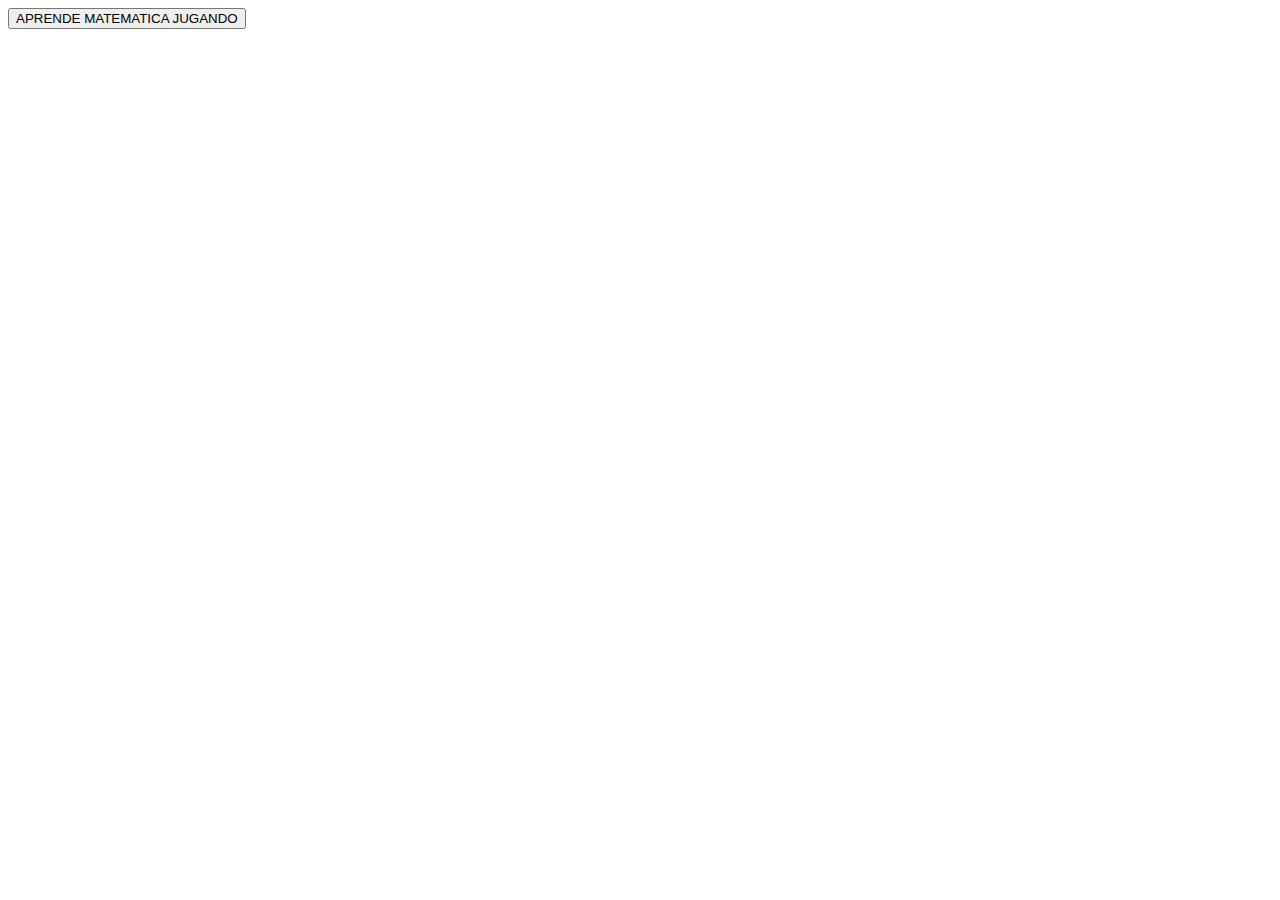
<file: index.html>
<!DOCTYPE html>
<html lang="es">
  <head>
    <title>Document</title>
  </head>
  <body>
    <Button onclick="window.location.href ='Components/menu.html';"
      >APRENDE MATEMATICA JUGANDO</Button
    >
  </body>
</html>
</file>
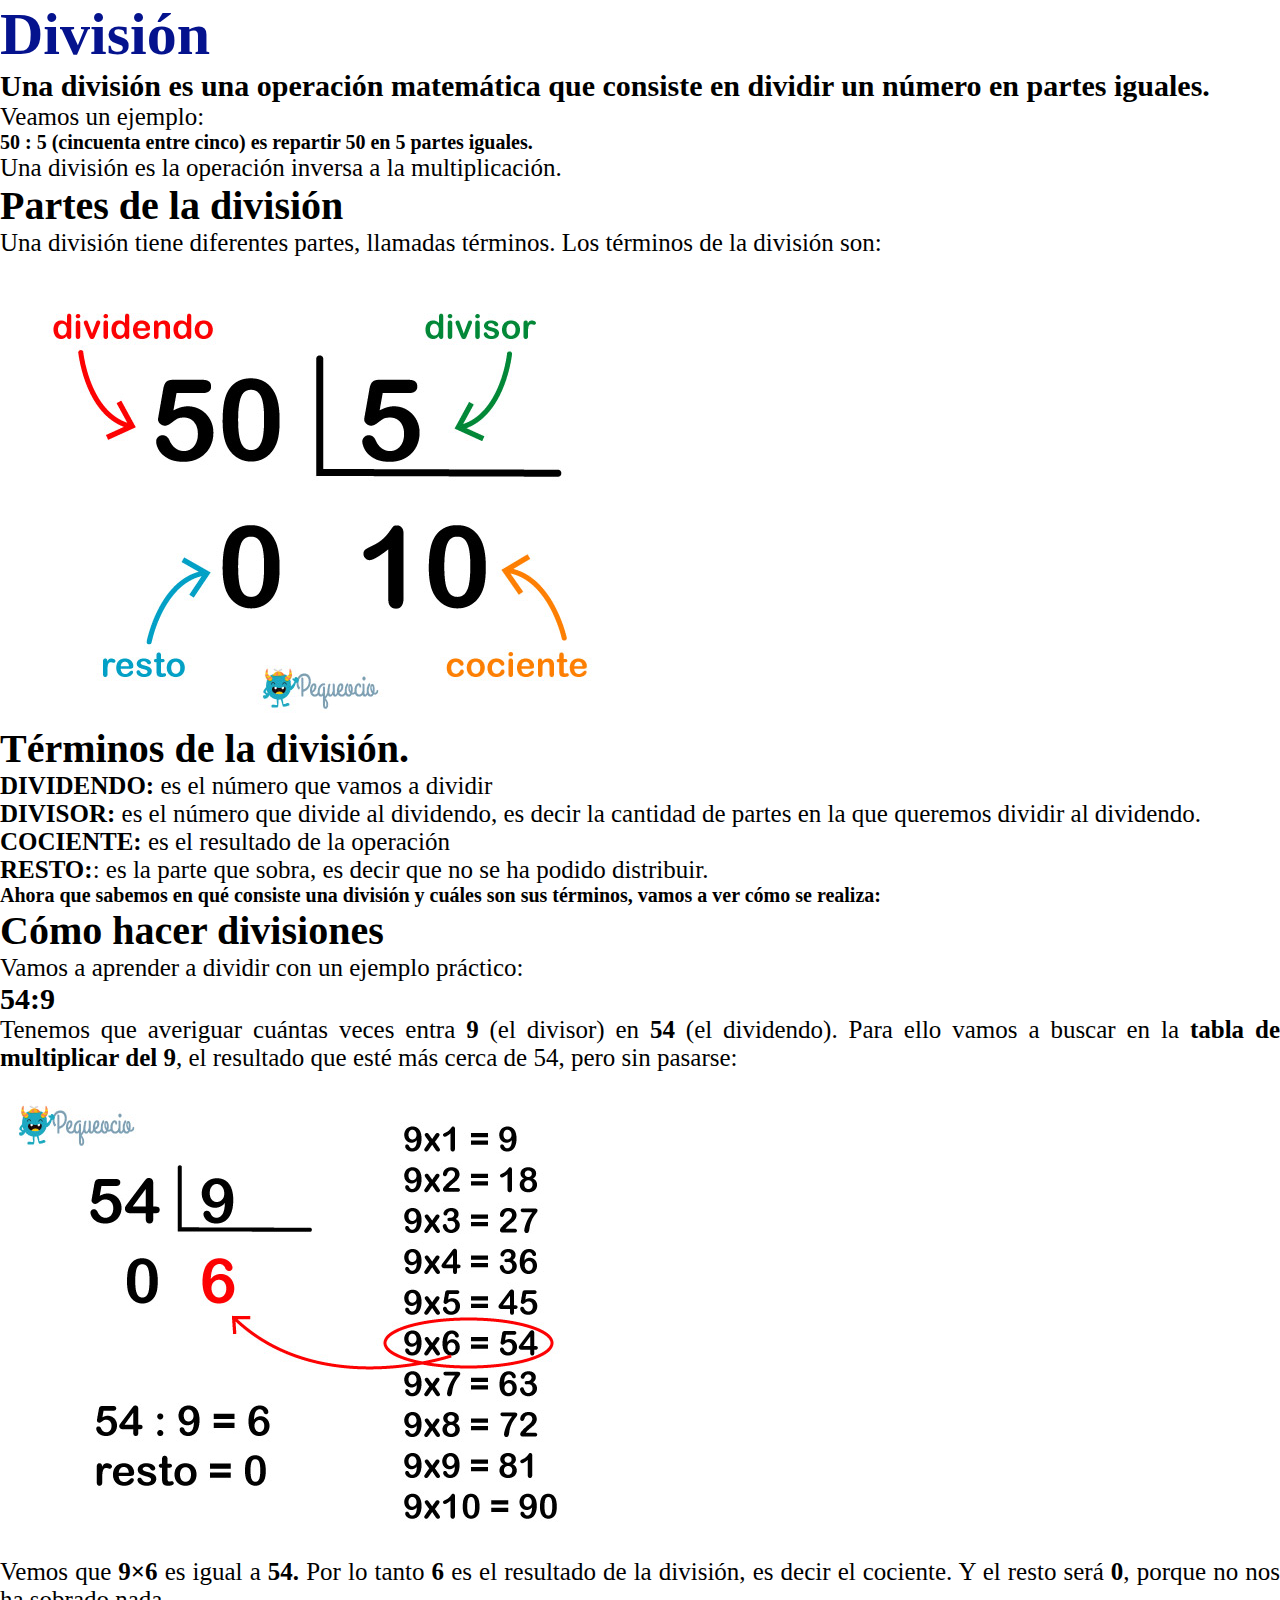
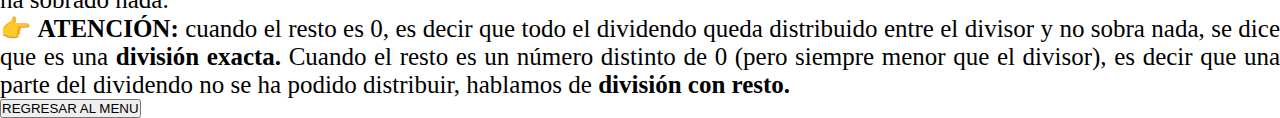
<file: Components/dividir.html>
<!DOCTYPE html>
<html lang="es">
  <head>
    <title>Document</title>
    <link rel="stylesheet" href="../Css/styles.css">
  </head>
  <body>
    <H1>División</H1>
  
    <h3>
      Una división es una operación matemática que consiste en dividir un número
      en partes iguales.
    </h3>
    <p>Veamos un ejemplo:</p>

    <h4>50 : 5 (cincuenta entre cinco) es repartir 50 en 5 partes iguales.</h4>

    <p>Una división es la operación inversa a la multiplicación.</p>

    <h2>Partes de la división</h2>

    <p>
      Una división tiene diferentes partes, llamadas términos. Los términos de
      la división son:
    </p>
    <img src="../img/dividiendo.jpg" alt="Dividiendo" />
    <br />
    <h2>Términos de la división.</h2>
    <p><b>DIVIDENDO:</b> es el número que vamos a dividir</p>
    <p>
      <b>DIVISOR:</b> es el número que divide al dividendo, es decir la cantidad
      de partes en la que queremos dividir al dividendo.
    </p>
    <p><b>COCIENTE:</b> es el resultado de la operación</p>
    <p>
      <b>RESTO:</b>: es la parte que sobra, es decir que no se ha podido
      distribuir.
    </p>
    <h4>
      Ahora que sabemos en qué consiste una división y cuáles son sus términos,
      vamos a ver cómo se realiza:
    </h4>

    <h2>Cómo hacer divisiones</h2>

    <p>Vamos a aprender a dividir con un ejemplo práctico:</p>

    <h3>54:9</h3>
    <p>
      Tenemos que averiguar cuántas veces entra <b>9</b> (el divisor) en
      <b>54</b> (el dividendo). Para ello vamos a buscar en la
      <b>tabla de multiplicar del 9</b>, el resultado que esté más cerca de 54,
      pero sin pasarse:
    </p>
    <br />
    <img src="../img/ejemplo dividiendo.jpg" alt="Dividiendo" />
    <br />
    <p>
      Vemos que <b>9×6</b> es igual a <b>54.</b> Por lo tanto <b>6</b> es el
      resultado de la división, es decir el cociente. Y el resto será <b>0</b>,
      porque no nos ha sobrado nada.
    </p>
    <p>
      👉 <b>ATENCIÓN:</b> cuando el resto es 0, es decir que todo el dividendo queda
      distribuido entre el divisor y no sobra nada, se dice que es una <b>división
      exacta.</b> Cuando el resto es un número distinto de 0 (pero siempre menor que
      el divisor), es decir que una parte del dividendo no se ha podido
      distribuir, hablamos de <b>división con resto.</b>
    </p>

    <Button onclick="window.location.href ='menu.html';"
      >REGRESAR AL MENU</Button
    >
  </body>
</html>
</file>
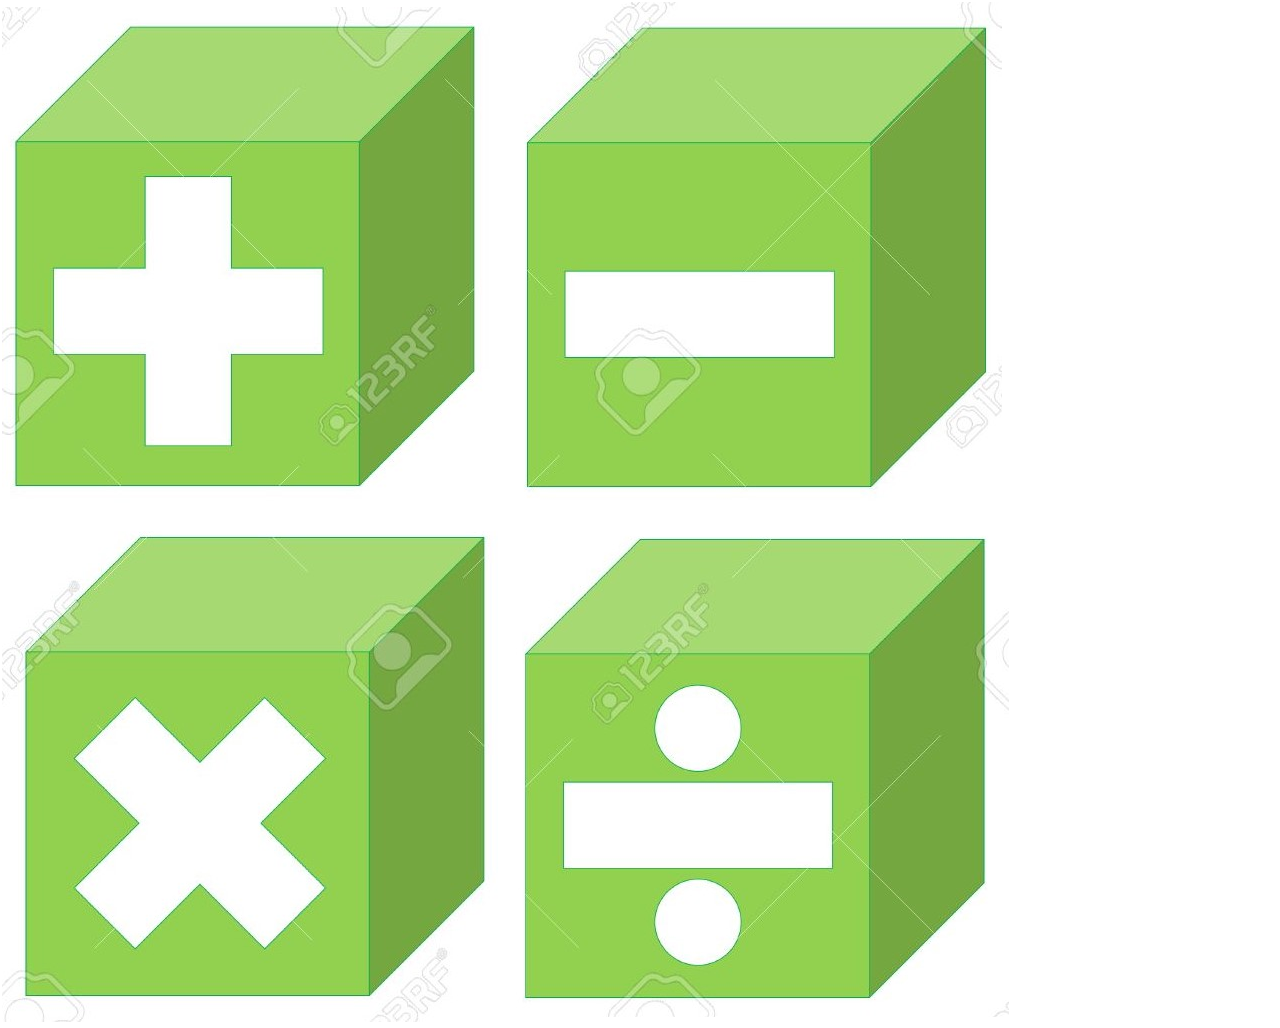
<file: Components/menu.html>
<!DOCTYPE html>
<html lang="es">
  <head>
    <title>Document</title>
    <link rel="stylesheet" href="../Css/styles.css">
  </head>
  <body>
    <table>
      <tr>
        <td>
          <a title="SUMA" href="sumas.html"
            ><img src="../img/Suma.jpg" alt="SUMA"
          /></a>
        </td>
        <td>
          <a title="RESTA" href="resta.html">
            <img src="../img/Resta.jpg" alt="RESTA"
          /></a>
        </td>
      </tr>
      <tr>
        <td>
          <a title="MULTIPLICAR" href="multiplicar.html">
            <img src="../img/multiplicar.jpg" alt="MULTIPLICAR"
          /></a>
        </td>
        <td>
          <a title="DIVIDIR" href="dividir.html">
            <img src="../img/dividir.jpg" alt="SUMA" alt="DIVIDIR"
          /></a>
        </td>
      </tr>
    </table>
  </body>
</html>
</file>
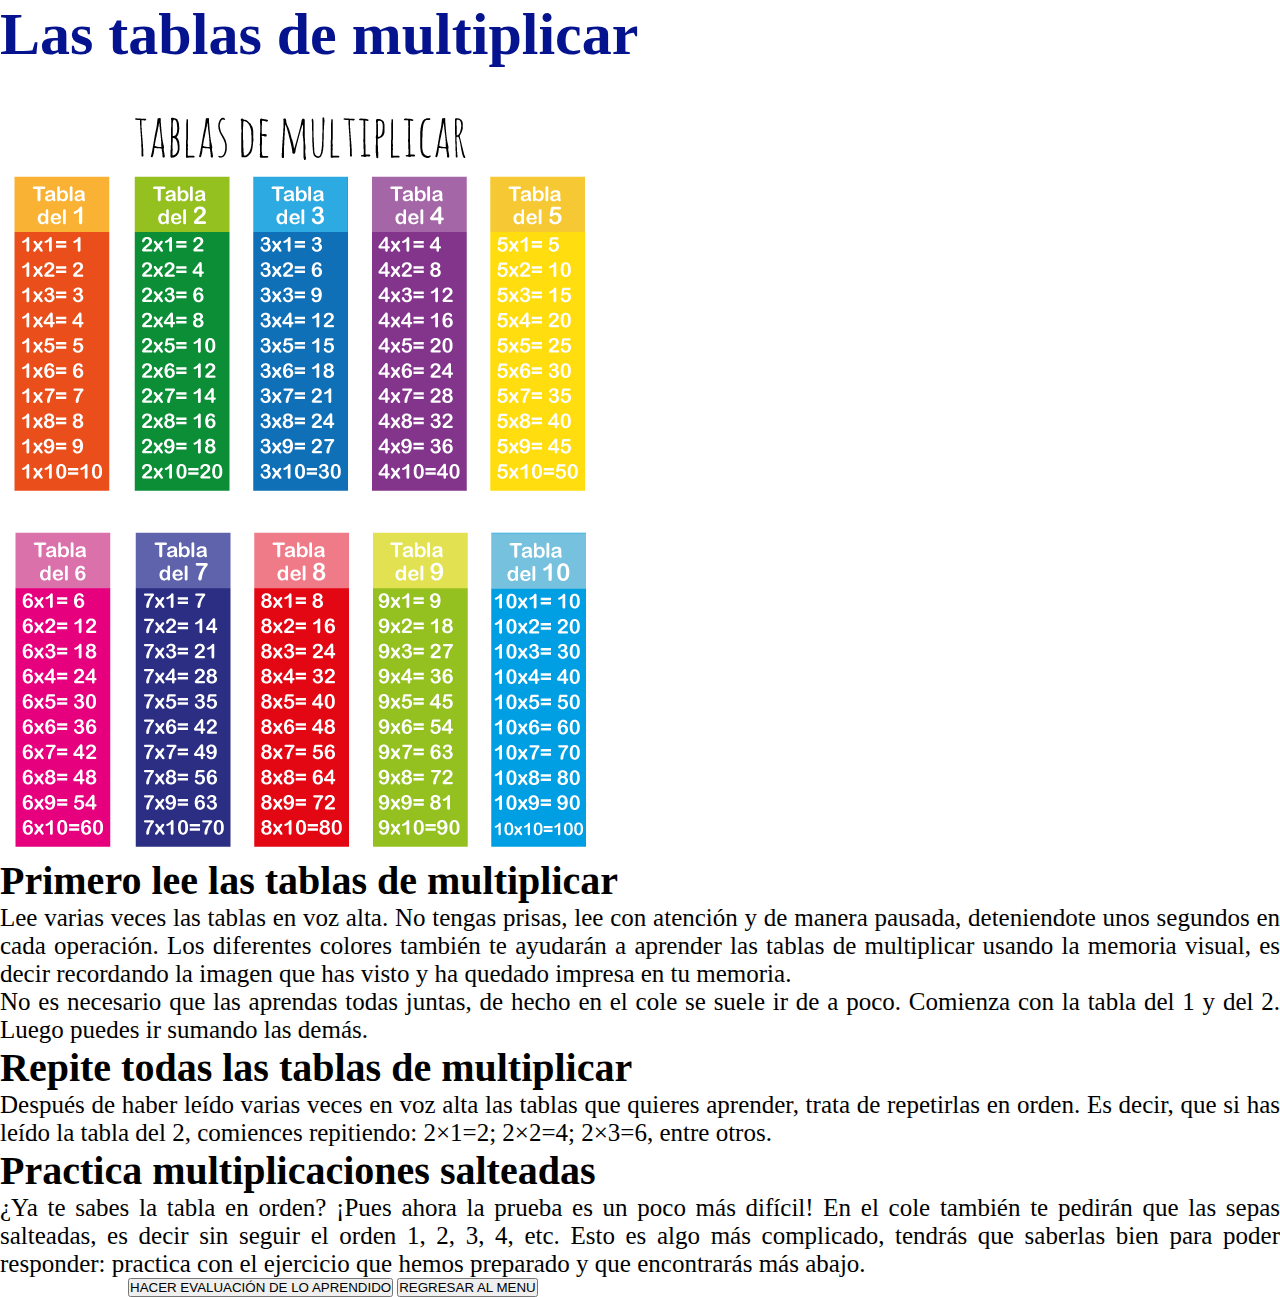
<file: Components/multiplicar.html>
<!DOCTYPE html>
<html lang="es">
  <head>
    <title>Document</title>
    <link rel="stylesheet" href="../Css/styles.css">
  </head>
  <body>
    <H1>Las tablas de multiplicar</H1>
    <br />
    <img src="../img/tablas-multiplicar.png" alt="Tabla de multiplicar" />
    <br />
    <h2>Primero lee las tablas de multiplicar</h2>
    <p>
      Lee varias veces las tablas en voz alta. No tengas prisas, lee con
      atención y de manera pausada, deteniendote unos segundos en cada
      operación. Los diferentes colores también te ayudarán a aprender las
      tablas de multiplicar usando la memoria visual, es decir recordando la
      imagen que has visto y ha quedado impresa en tu memoria.
    </p>
    <p>
      No es necesario que las aprendas todas juntas, de hecho en el cole se
      suele ir de a poco. Comienza con la tabla del 1 y del 2. Luego puedes ir
      sumando las demás.
    </p>

    <h2>Repite todas las tablas de multiplicar</h2>
    <p>
      Después de haber leído varias veces en voz alta las tablas que quieres
      aprender, trata de repetirlas en orden. Es decir, que si has leído la
      tabla del 2, comiences repitiendo: 2×1=2; 2×2=4; 2×3=6, entre otros.
    </p>

    <h2>Practica multiplicaciones salteadas</h2>
    <p>
      ¿Ya te sabes la tabla en orden? ¡Pues ahora la prueba es un poco más
      difícil! En el cole también te pedirán que las sepas salteadas, es decir
      sin seguir el orden 1, 2, 3, 4, etc. Esto es algo más complicado, tendrás
      que saberlas bien para poder responder: practica con el ejercicio que
      hemos preparado y que encontrarás más abajo.
    </p>
    <div>
      <Button onclick="window.location.href ='menu.html';"
        >HACER EVALUACIÓN DE LO APRENDIDO</Button
      >
      <Button onclick="window.location.href ='menu.html';"
        >REGRESAR AL MENU</Button
      >
    </div>
  </body>
</html>
</file>
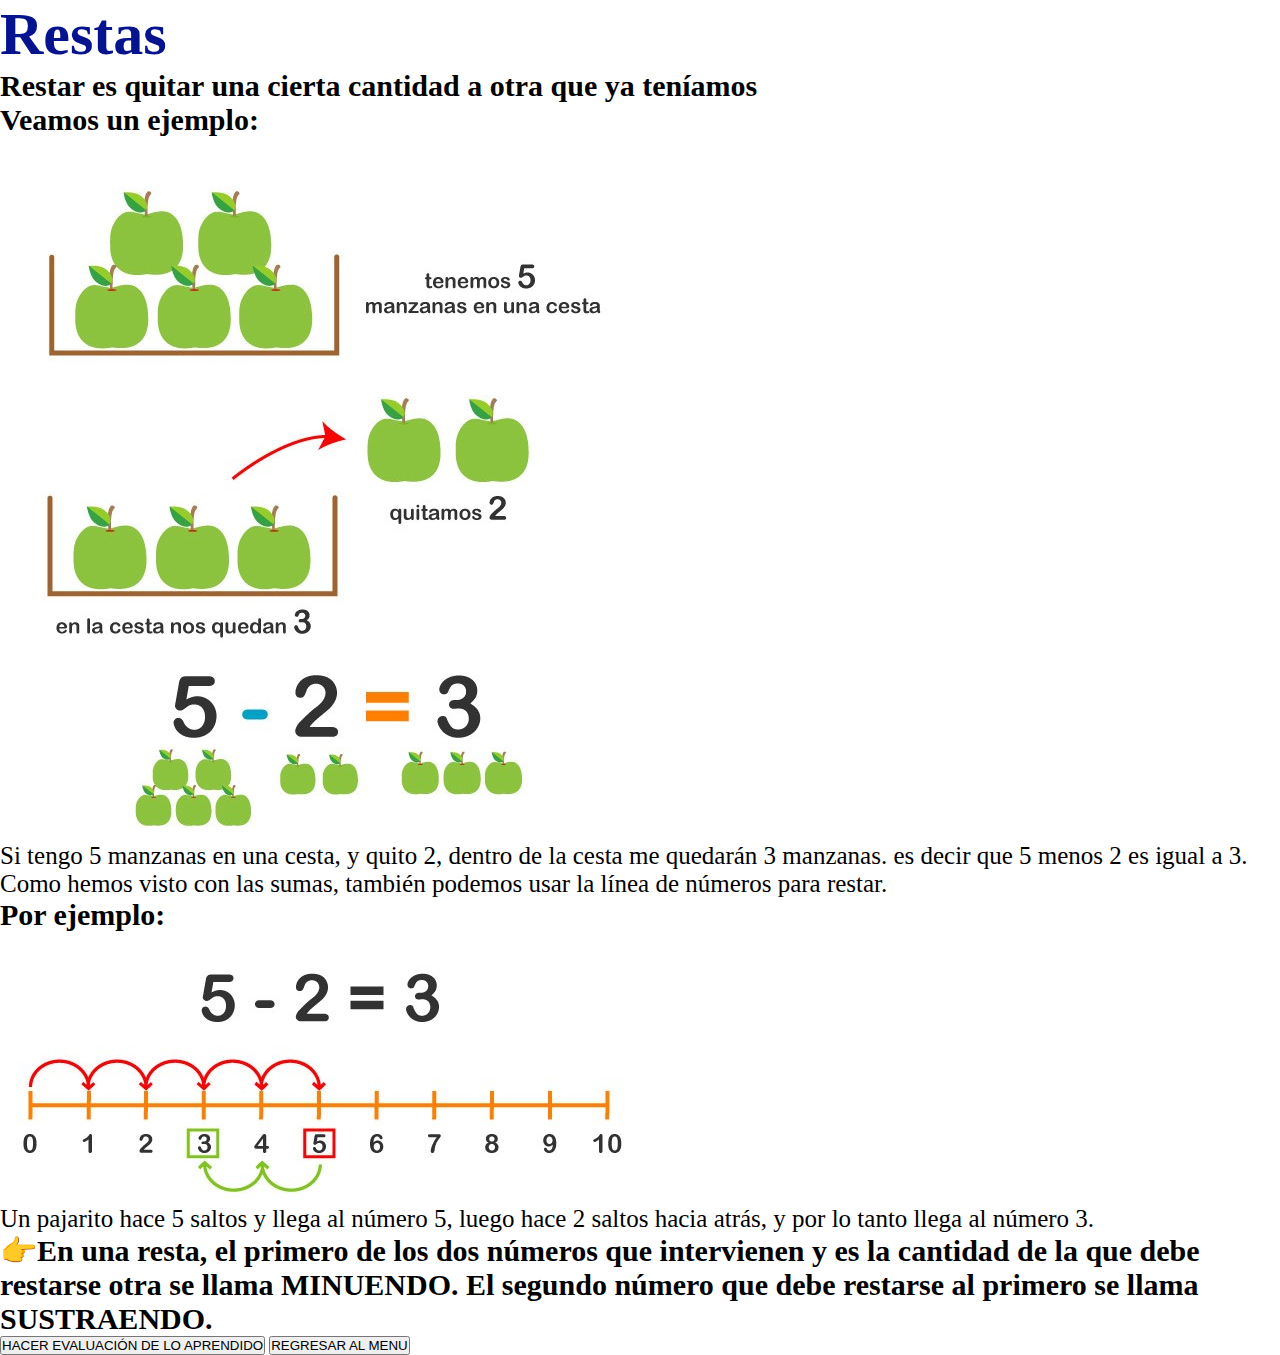
<file: Components/resta.html>
<!DOCTYPE html>
<html lang="es">
  <head>
    <title>Document</title>
    <link rel="stylesheet" href="../Css/styles.css">
  </head>
  <body>
    <H1>Restas</H1>
    <!--Link  de donde se tomo https://www.pequeocio.com/sumas-restas-primaria/-->
    <h3>
      Restar es quitar una cierta cantidad a otra que ya teníamos
    </h3>

    <h3>Veamos un ejemplo:</h3>
    <br />
    <img src="../img/restas manzana.jpg" alt="Restar Manzana" />
    <br />
    <p>
      Si tengo 5 manzanas en una cesta, y quito 2, dentro de la cesta me
      quedarán 3 manzanas. es decir que 5 menos 2 es igual a 3.
    </p>
    <p>
      Como hemos visto con las sumas, también podemos usar la línea de números
      para restar.
    </p>

    <h3>Por ejemplo:</h3>
    <br />
    <img src="../img/restas-primaria.jpg" alt="Sumar Saltos" />
    <br />
    <p>
      Un pajarito hace 5 saltos y llega al número 5, luego hace 2 saltos hacia
      atrás, y por lo tanto llega al número 3.
    </p>
    <h3>
      👉En una resta, el primero de los dos números que intervienen y es la
      cantidad de la que debe restarse otra se llama MINUENDO. El segundo número
      que debe restarse al primero se llama SUSTRAENDO.
    </h3>
    <Button onclick="window.location.href ='menu.html';"
      >HACER EVALUACIÓN DE LO APRENDIDO</Button
    >
    <Button onclick="window.location.href ='menu.html';"
      >REGRESAR AL MENU</Button
    >
  </body>
</html>
</file>
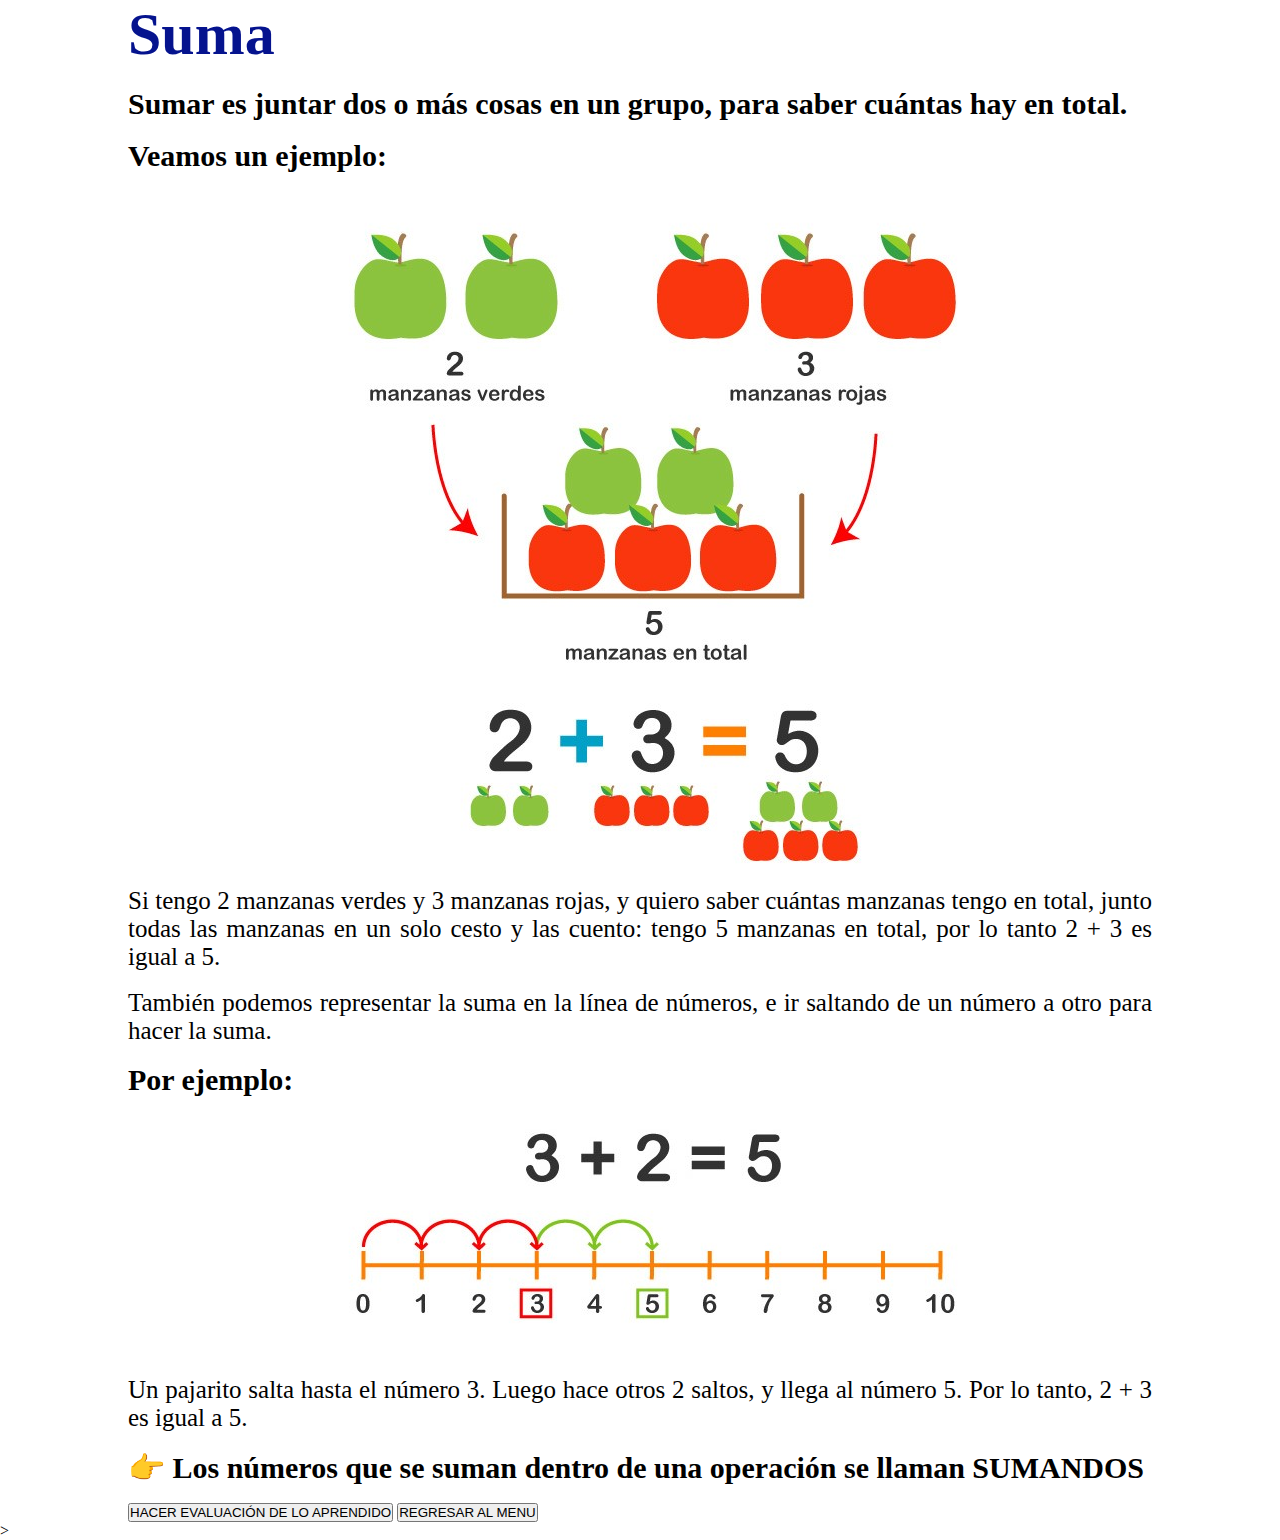
<file: Components/sumas.html>
<!DOCTYPE html>
<html lang="es">
  <head>
    <title>Document</title>
    <link rel="stylesheet" href="../Css/styles.css">
  </head>
  <body>
    <div>
      <h1>Suma</h1>
      <!--Link  de donde se tomo https://www.pequeocio.com/sumas-restas-primaria/-->
      <br>
      <h3>
        Sumar es juntar dos o más cosas en un grupo, para saber cuántas hay en
        total.
      </h3>
      <br>
      <h3>Veamos un ejemplo:</h3>
      <br />
      <div class="center">
        <img src="../img/sumas manzana.jpg" alt="Sumar Manzana" />
      </div>
      <br />
      <p>
        Si tengo 2 manzanas verdes y 3 manzanas rojas, y quiero saber cuántas
        manzanas tengo en total, junto todas las manzanas en un solo cesto y las
        cuento: tengo 5 manzanas en total, por lo tanto 2 + 3 es igual a 5.
      </p>
      <br>
      <p>
        También podemos representar la suma en la línea de números, e ir saltando
        de un número a otro para hacer la suma.
      </p>
      <br>
      <h3>Por ejemplo:</h3>
      <br />
      <div class="center">
        <img src="../img/Suma p.jpg" alt="Sumar Saltos" />
      </div>
      
      <br />
      <br>
      <p>
        Un pajarito salta hasta el número 3. Luego hace otros 2 saltos, y llega al
        número 5. Por lo tanto, 2 + 3 es igual a 5.
      </p>
      <br>
      <h3>
        👉 Los números que se suman dentro de una operación se llaman SUMANDOS
      </h3>
      <br>
      <Button
        onclick="window.location.href ='./Evaluaciones sumas/ejercicios1.html';"
        >HACER EVALUACIÓN DE LO APRENDIDO</Button
      >
      <Button onclick="window.location.href ='menu.html';"
        >REGRESAR AL MENU</Button>
    </div>
    >
  </body>
</html>
</file>
<file: Css/styles.css>
*{
    margin: 0%;
    padding: 0%;
}
body{
    background: #FFFFFF;
}
div{
    margin-top: 0%;
    margin-left: 10%;
    margin-right: 10%;
}
div .center{
    align-content: center;
    padding: 0%;
    margin-top: 0%;
    margin-left: 20%;
    margin-right: 20%;
}
h1,h2,h3,h4,h5{
    color: #000000;
}
h1{
    font-size: 60px;
    color: #05138E;    
}
h2
{
    font-size: 40px;
}
h3{
    font-size: 30px;
}
h4{
    font-size: 20px;
}
h5{
    font-size: 10px;
}
p {
    font-size: 25px;
    text-align: justify;
}
table {

    border: 0;

}
</file>
